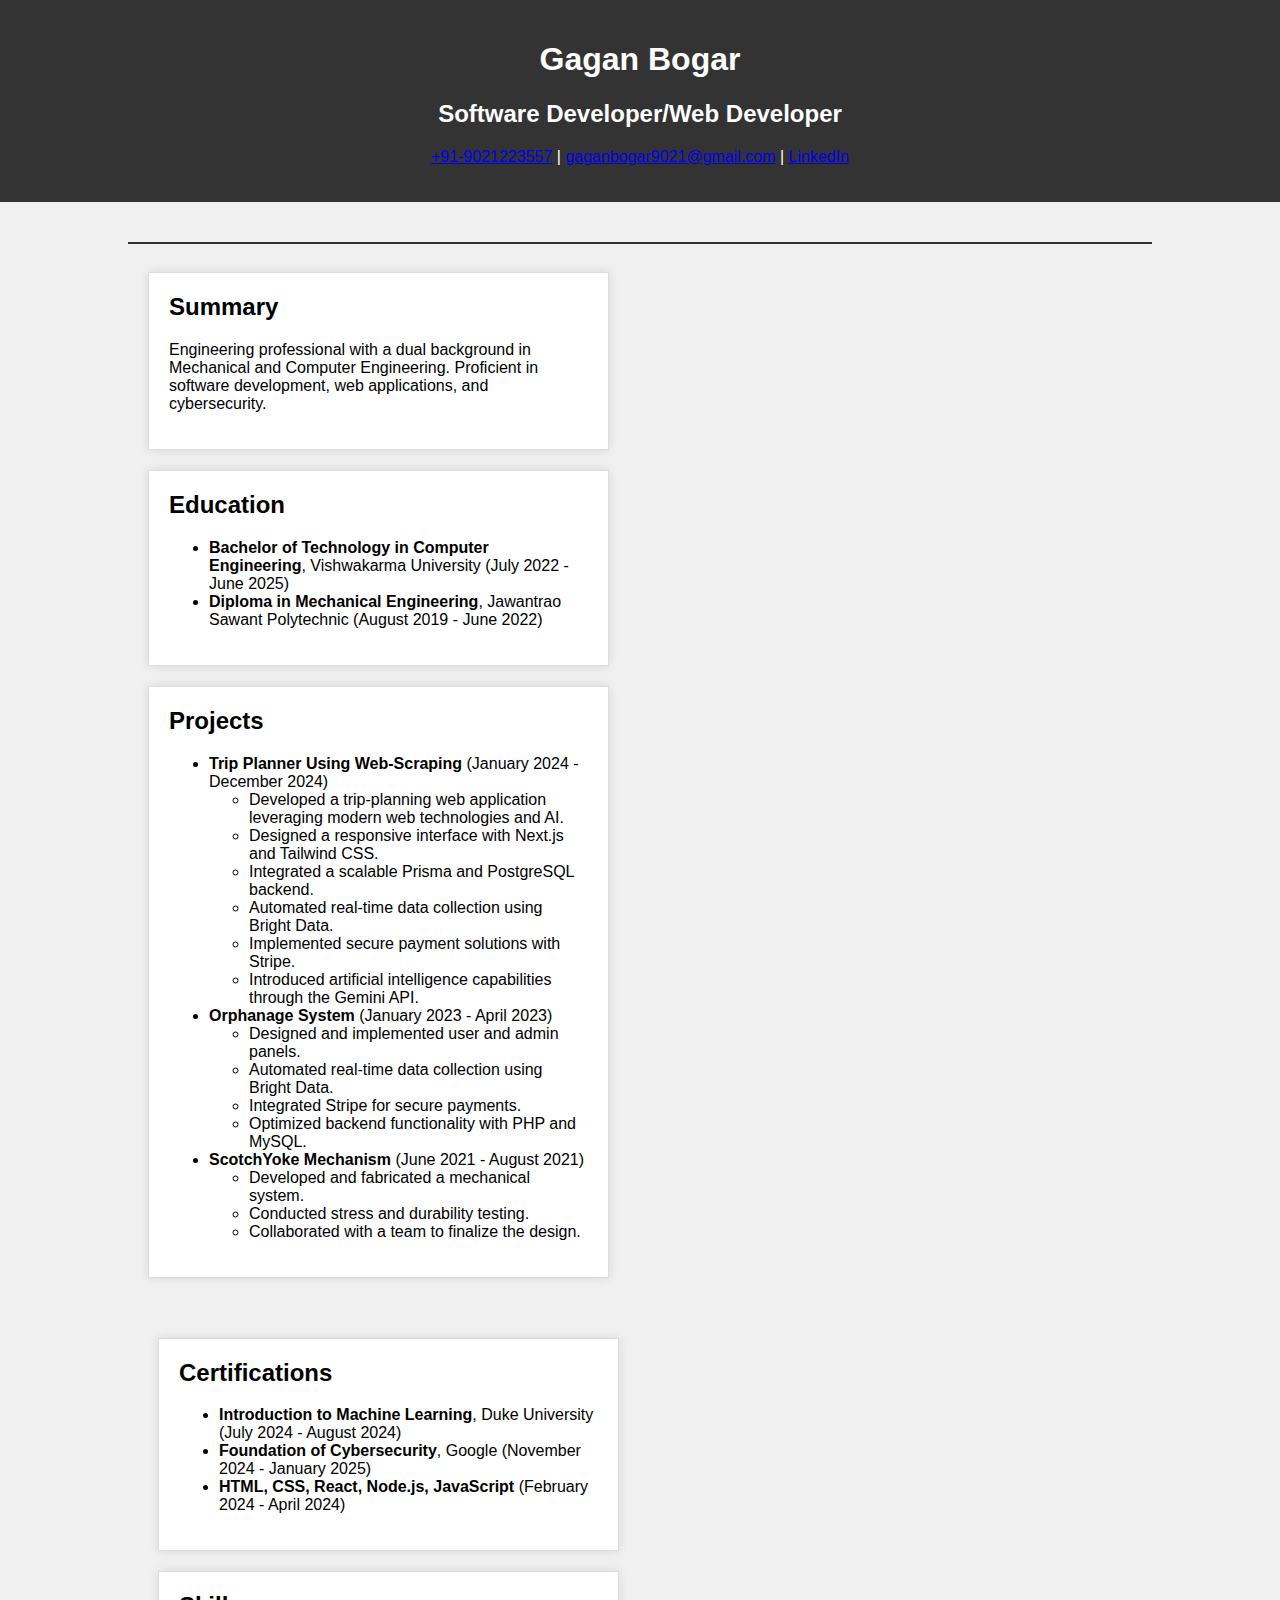
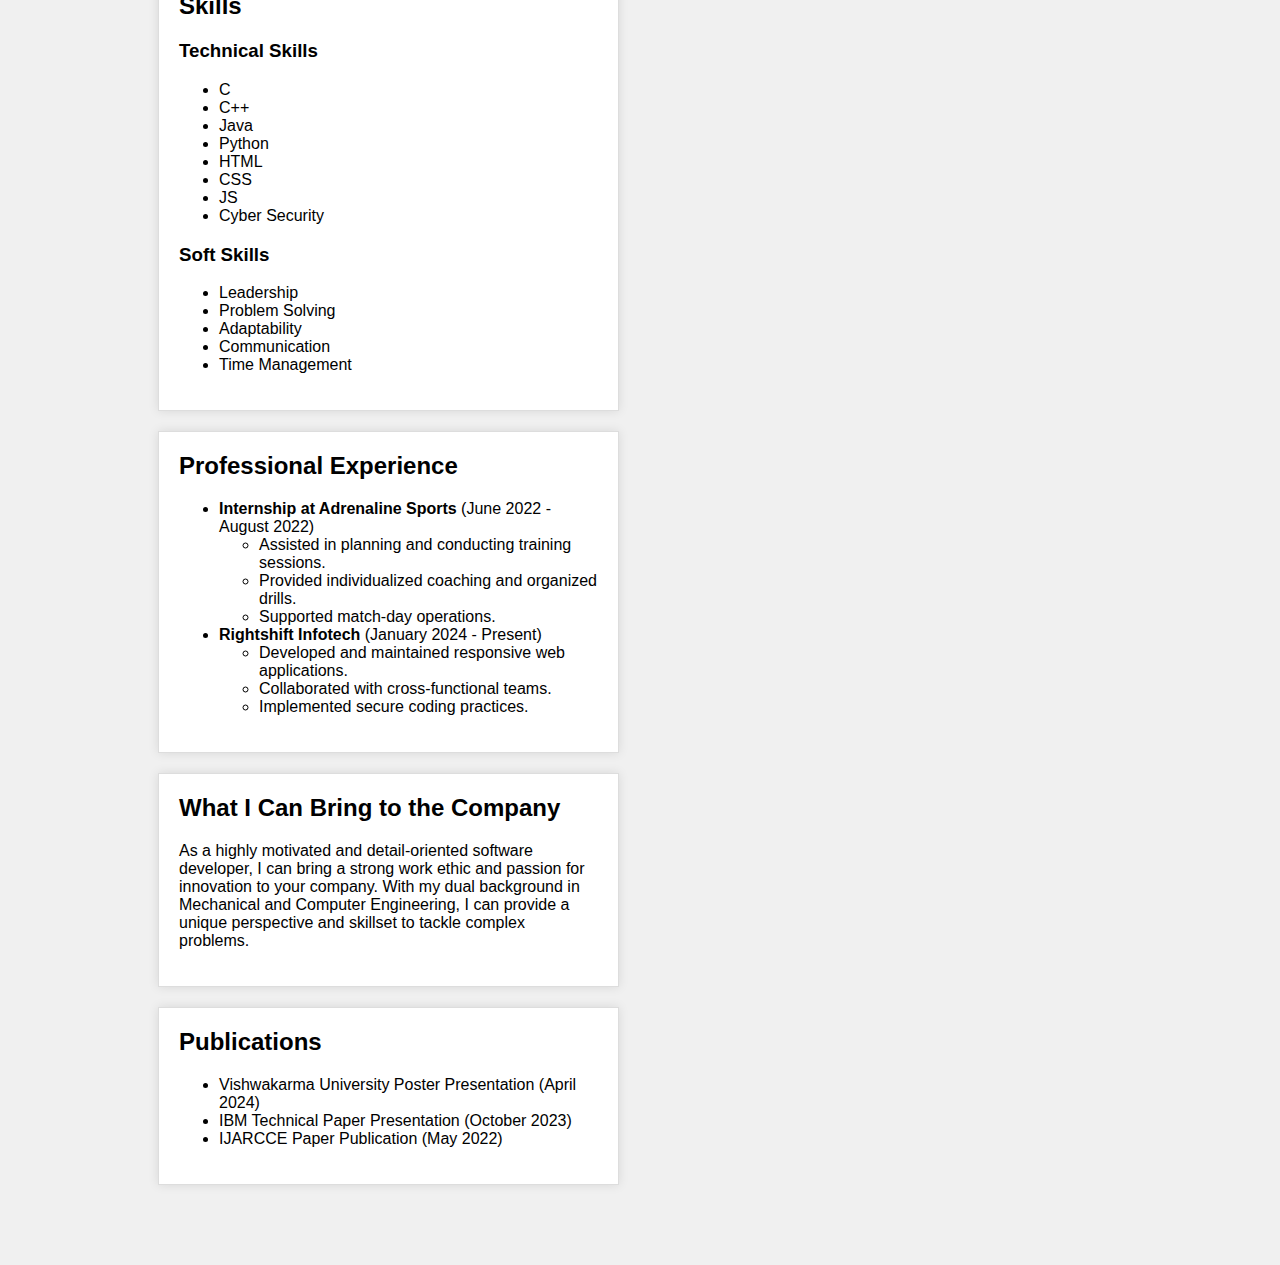
<file: INTERNSHIP/index.html>
<!DOCTYPE html>
<html>
  <head>
    <title>Gagan Bogar - Resume</title>
    <link rel="stylesheet" type="text/css" href="style.css" />
  </head>
  <body>
    <!-- Header Section -->
    <header>
      <h1>Gagan Bogar</h1>
      <h2>Software Developer/Web Developer</h2>
      <p>
        <a href="tel:+919021223557">+91-9021223557</a> |
        <a href="mailto:gaganbogar9021@gmail.com">gaganbogar9021@gmail.com</a> |
        <a href="https://www.linkedin.com/in/gagan-bogar/" target="_blank"
          >LinkedIn</a
        >
      </p>
    </header>

    <!-- Body Section -->
    <div class="container">
      <hr />
      <!-- Left Section -->
      <div class="left-section">
        <!-- Summary Section -->
        <section id="summary">
          <h2>Summary</h2>
          <p>
            Engineering professional with a dual background in Mechanical and
            Computer Engineering. Proficient in software development, web
            applications, and cybersecurity.
          </p>
        </section>

        <!-- Education Section -->
        <section id="education">
          <h2>Education</h2>
          <ul>
            <li>
              <strong>Bachelor of Technology in Computer Engineering</strong>,
              Vishwakarma University (July 2022 - June 2025)
            </li>
            <li>
              <strong>Diploma in Mechanical Engineering</strong>, Jawantrao
              Sawant Polytechnic (August 2019 - June 2022)
            </li>
          </ul>
        </section>

        <!-- Projects Section -->
        <section id="projects">
          <h2>Projects</h2>
          <ul>
            <li>
              <strong>Trip Planner Using Web-Scraping</strong> (January 2024 -
              December 2024)
              <ul>
                <li>
                  Developed a trip-planning web application leveraging modern
                  web technologies and AI.
                </li>
                <li>
                  Designed a responsive interface with Next.js and Tailwind CSS.
                </li>
                <li>Integrated a scalable Prisma and PostgreSQL backend.</li>
                <li>Automated real-time data collection using Bright Data.</li>
                <li>Implemented secure payment solutions with Stripe.</li>
                <li>
                  Introduced artificial intelligence capabilities through the
                  Gemini API.
                </li>
              </ul>
            </li>
            <li>
              <strong>Orphanage System</strong> (January 2023 - April 2023)
              <ul>
                <li>Designed and implemented user and admin panels.</li>
                <li>Automated real-time data collection using Bright Data.</li>
                <li>Integrated Stripe for secure payments.</li>
                <li>Optimized backend functionality with PHP and MySQL.</li>
              </ul>
            </li>
            <li>
              <strong>ScotchYoke Mechanism</strong> (June 2021 - August 2021)
              <ul>
                <li>Developed and fabricated a mechanical system.</li>
                <li>Conducted stress and durability testing.</li>
                <li>Collaborated with a team to finalize the design.</li>
              </ul>
            </li>
          </ul>
        </section>
      </div>

      <!-- Right Section -->
      <div class="right-section">
        <!-- Certifications Section -->
        <section id="certifications">
          <h2>Certifications</h2>
          <ul>
            <li>
              <strong>Introduction to Machine Learning</strong>, Duke University
              (July 2024 - August 2024)
            </li>
            <li>
              <strong>Foundation of Cybersecurity</strong>, Google (November
              2024 - January 2025)
            </li>
            <li>
              <strong>HTML, CSS, React, Node.js, JavaScript</strong> (February
              2024 - April 2024)
            </li>
          </ul>
        </section>

        <!-- Skills Section -->
        <section id="skills">
          <h2>Skills</h2>
          <h3>Technical Skills</h3>
          <ul>
            <li>C</li>
            <li>C++</li>
            <li>Java</li>
            <li>Python</li>
            <li>HTML</li>
            <li>CSS</li>
            <li>JS</li>
            <li>Cyber Security</li>
          </ul>
          <h3>Soft Skills</h3>
          <ul>
            <li>Leadership</li>
            <li>Problem Solving</li>
            <li>Adaptability</li>

            <li>Communication</li>
            <li>Time Management</li>
          </ul>
        </section>

        <!-- Professional Experience Section -->
        <section id="experience">
          <h2>Professional Experience</h2>
          <ul>
            <li>
              <strong>Internship at Adrenaline Sports</strong> (June 2022 -
              August 2022)
              <ul>
                <li>Assisted in planning and conducting training sessions.</li>
                <li>Provided individualized coaching and organized drills.</li>
                <li>Supported match-day operations.</li>
              </ul>
            </li>
            <li>
              <strong>Rightshift Infotech</strong> (January 2024 - Present)
              <ul>
                <li>Developed and maintained responsive web applications.</li>
                <li>Collaborated with cross-functional teams.</li>
                <li>Implemented secure coding practices.</li>
              </ul>
            </li>
          </ul>
        </section>

        <!-- What I Can Bring to the Company Section -->
        <section id="what-i-can-bring">
          <h2>What I Can Bring to the Company</h2>
          <p>
            As a highly motivated and detail-oriented software developer, I can
            bring a strong work ethic and passion for innovation to your
            company. With my dual background in Mechanical and Computer
            Engineering, I can provide a unique perspective and skillset to
            tackle complex problems.
          </p>
        </section>

        <!-- Publications Section -->
        <section id="publications">
          <h2>Publications</h2>
          <ul>
            <li>Vishwakarma University Poster Presentation (April 2024)</li>
            <li>IBM Technical Paper Presentation (October 2023)</li>
            <li>IJARCCE Paper Publication (May 2022)</li>
          </ul>
        </section>
      </div>
    </div>
  </body>
</html>
</file>
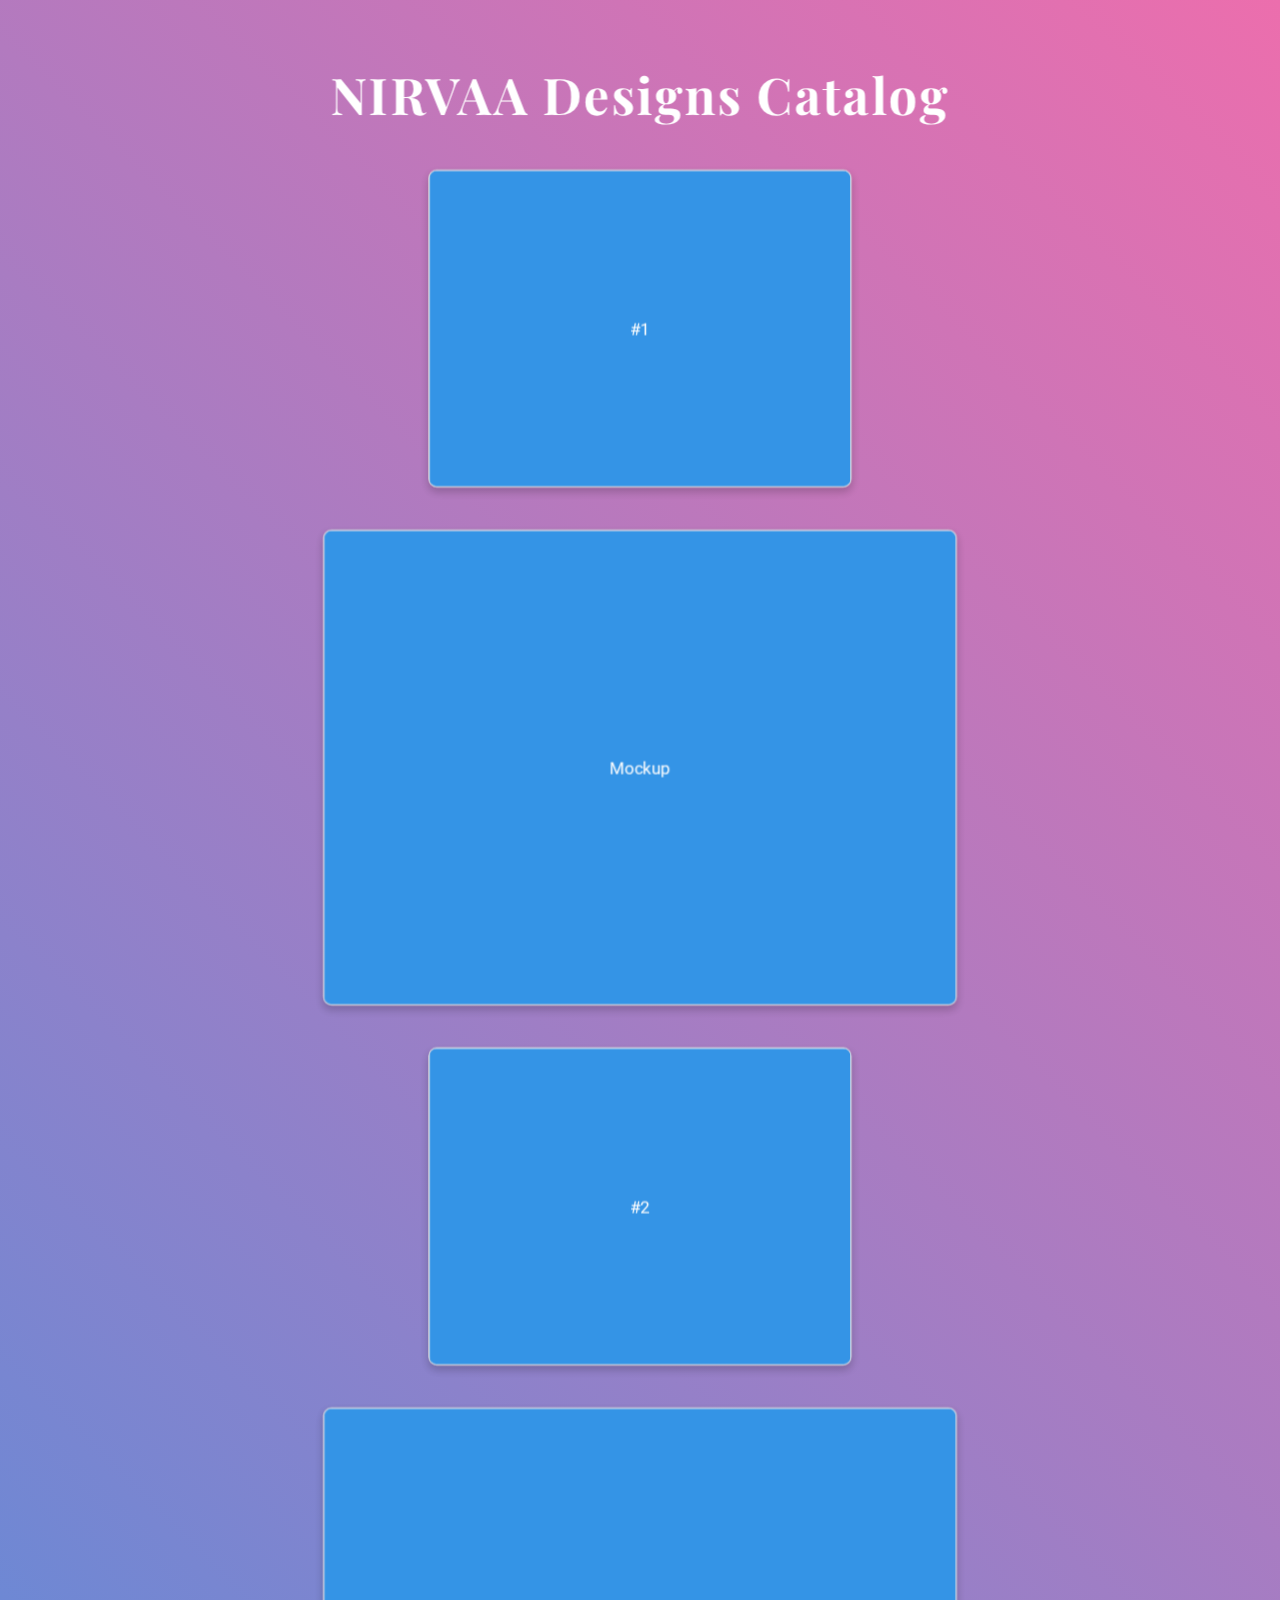
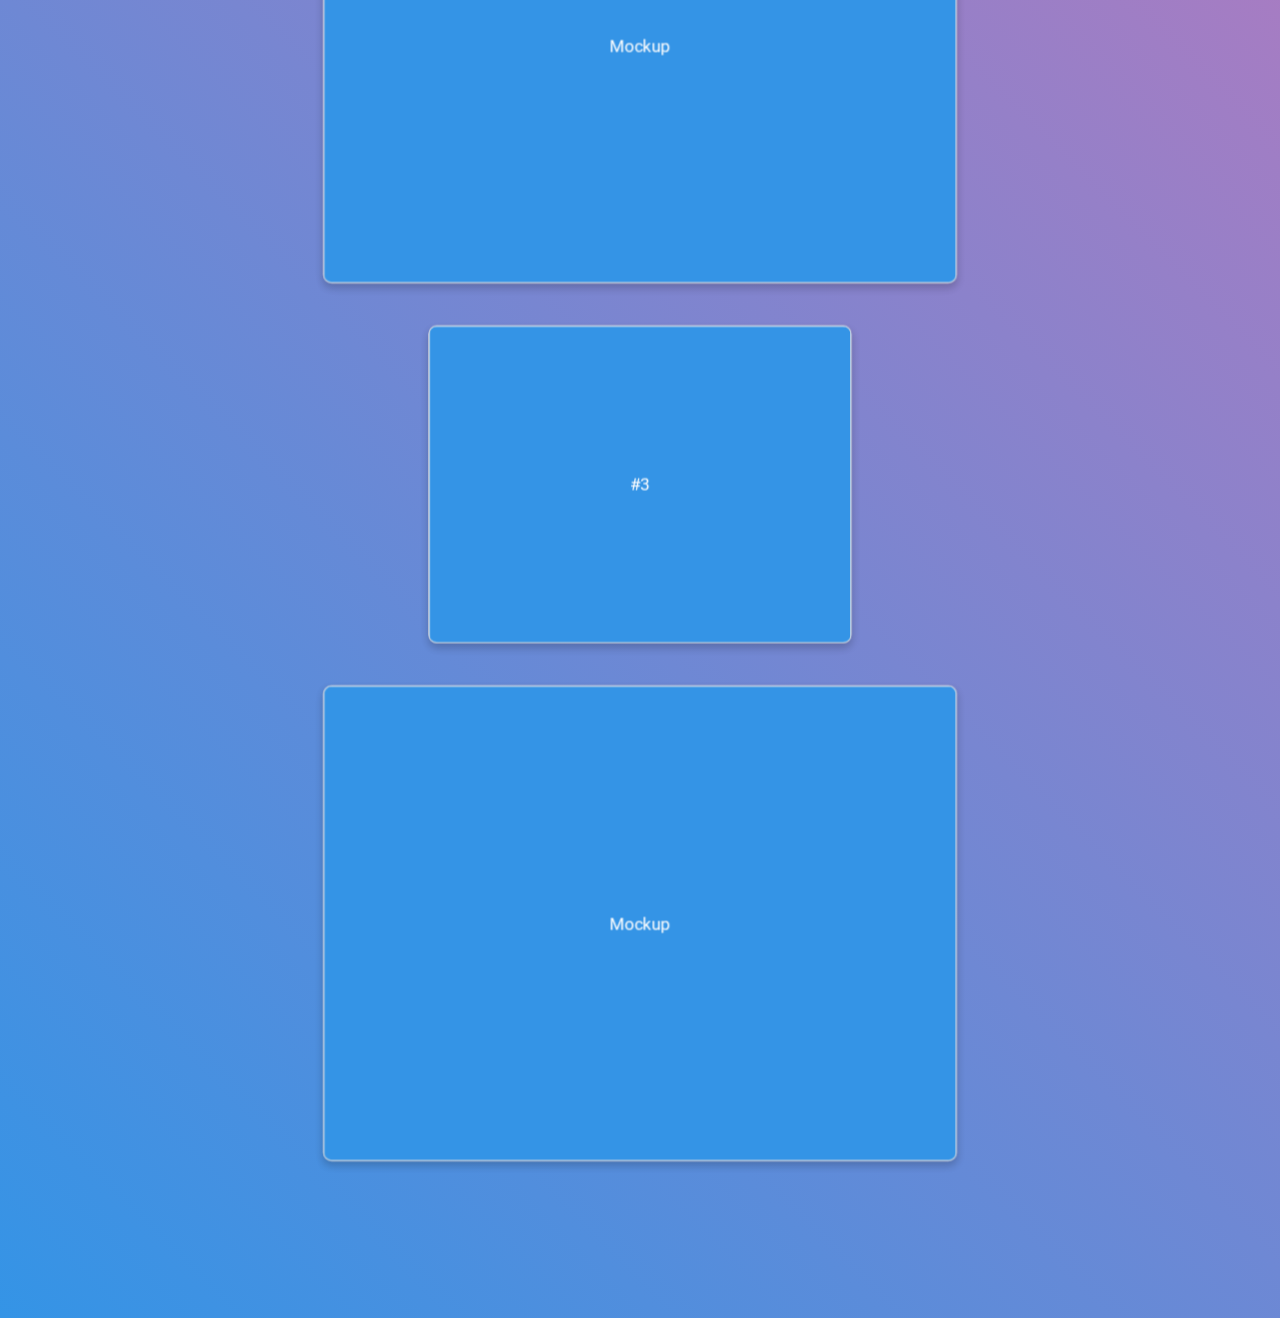
<file: pakka final.html>
<!DOCTYPE html>
<html lang="en">

<head>
    <meta charset="UTF-8">
    <meta name="viewport" content="width=device-width, initial-scale=1.0">
    <title>NIRVAA Designs Catalog</title>
    <link rel="stylesheet" href="https://fonts.googleapis.com/css2?family=Playfair+Display:wght@700&family=Roboto:wght@400&display=swap">
    <style>
        body {
            font-family: 'Roboto', sans-serif;
            margin: 80px 0 0;
            padding: 0;
            background: linear-gradient(45deg, #3494e6, #ec6ead);
            color: #fff;
            text-align: center;
            perspective: 1000px;
            overflow-x: hidden;
        }

        h1 {
            margin-bottom: 40px;
            font-family: 'Playfair Display', serif;
            font-size: 3em;
            letter-spacing: 2px;
            transform: translateZ(50px);
        }

        .container {
            display: flex;
            flex-direction: column;
            align-items: center;
            justify-content: center;
            padding: 20px;
            transform-style: preserve-3d;
            transform: translateZ(0);
        }

        .card-container {
            display: flex;
            flex-direction: column;
            align-items: center;
            gap: 40px;
            transform: translateZ(50px);
        }

        .design-card {
            position: relative;
            width: 400px;
            height: 300px;
            border: 1px solid #ddd;
            border-radius: 8px;
            overflow: hidden;
            background: #fff;
            box-shadow: 0 4px 8px rgba(0, 0, 0, 0.2);
            transform-style: preserve-3d;
            animation: bounceIn 0.5s ease-out;
            transition: transform 0.3s, box-shadow 0.3s;
        }

        .bigger-box {
            width: 600px;
            height: 450px;
            transform: translateZ(0);
        }

        .design-card:hover {
            transform: translateZ(20px) scale(1.1);
            box-shadow: 0 0 20px rgba(255, 223, 77, 0.8);
        }

        .design-box {
            position: absolute;
            top: 0;
            left: 0;
            width: 100%;
            height: 100%;
            background: #3494e6;
            display: flex;
            align-items: center;
            justify-content: center;
            color: #fff;
            transition: transform 0.3s;
        }

        .design-card:hover .design-box {
            transform: translateY(-100%);
        }

        .glow {
            position: absolute;
            content: "";
            background: rgba(255, 223, 77, 0.8);
            z-index: 1;
            border-radius: 50%;
            transform: scale(0);
            animation: glow 1s infinite;
        }

        .image-preview-container {
            position: absolute;
            top: 100%; /* Start off below the design card */
            left: 0;
            width: 100%;
            overflow: hidden;
            transition: top 0.3s;
        }

        .image-preview {
            max-width: 100%;
            max-height: 100%;
            object-fit: cover;
        }

        .design-card:hover .image-preview-container {
            top: 0; /* Move it up when the design card is hovered */
        }

        .notification-area {
            position: fixed;
            bottom: 10px;
            left: 10px;
            padding: 10px;
            background-color: #333;
            color: #fff;
            border-radius: 4px;
            display: none;
        }

        body.no-scroll {
            overflow: hidden;
        }

        @keyframes glow {
            0% {
                transform: scale(0);
            }
            50% {
                transform: scale(1);
            }
            100% {
                transform: scale(0);
            }
        }

        @keyframes fadeIn {
            0%, 100% {
                opacity: 0;
            }
            50% {
                opacity: 1;
            }
        }

        .extra-space {
            height: 200px;
        }
    </style>

</head>

<body>

    <div class="container">
        <h1>NIRVAA Designs Catalog</h1>

        <div class="card-container" id="cardContainer">
            <!-- Design cards will be dynamically added here -->
        </div>

        <div class="extra-space"></div>
    </div>

    <div class="notification-area" id="notificationArea">Design Liked! &#10084;</div>

    <script>
        const designsData = [
            { name: "Design 1", smallImageUrl: "path/to/smallImage1.jpg", bigImageUrl: "path/to/bigImage1.jpg", smallImageLocked: false, bigImageLocked: false },
            { name: "Design 2", smallImageUrl: "path/to/smallImage2.jpg", bigImageUrl: "path/to/bigImage2.jpg", smallImageLocked: false, bigImageLocked: false },
            { name: "Design 3", smallImageUrl: "path/to/smallImage3.jpg", bigImageUrl: "path/to/bigImage3.jpg", smallImageLocked: false, bigImageLocked: false },
        ];

        // Add your secret key
        const secretKey = "yourSecretKey";

        function createDesignCard(index, isBiggerBox = false) {
            const card = document.createElement('div');
            card.className = 'design-card' + (isBiggerBox ? ' bigger-box' : '');

            const designBox = document.createElement('div');
            designBox.className = 'design-box';

            const glow = document.createElement('div');
            glow.className = 'glow';

            const content = document.createElement('div');
            content.textContent = isBiggerBox ? 'Mockup' : '#' + (index + 1);

            designBox.appendChild(glow);
            designBox.appendChild(content);

            card.appendChild(designBox);

            const imagePreviewContainer = document.createElement('div');
            imagePreviewContainer.className = 'image-preview-container';
            card.appendChild(imagePreviewContainer);

            const imagePreview = document.createElement('img');
            imagePreview.className = 'image-preview';
            imagePreviewContainer.appendChild(imagePreview);

            // Add event listener for image selection on hover
            card.addEventListener('mouseenter', () => {
                const canUpload = promptImageSelection(index, isBiggerBox);
                if (!canUpload) {
                    alert('You do not have permission to change this image.');
                }
            });

            return card;
        }

        function promptImageSelection(index, isBiggerBox) {
            const imageLockedKey = isBiggerBox ? 'bigImageLocked' : 'smallImageLocked';

            // Check if the image is already locked
            if (designsData[index][imageLockedKey]) {
                return false;
            }

            // Check your secret key
            const userEnteredKey = prompt('Enter the secret key:');

            // Replace the prompt with a direct comparison
            if (userEnteredKey === secretKey) {
                const fileInput = document.createElement('input');
                fileInput.type = 'file';
                fileInput.accept = 'image/*';
                fileInput.style.display = 'none';

                fileInput.addEventListener('change', (event) => {
                    const file = event.target.files[0];
                    if (file) {
                        const imageUrl = URL.createObjectURL(file);
                        setDesignImage(index, imageUrl, isBiggerBox);
                        // Lock the image after upload
                        designsData[index][imageLockedKey] = true;
                    }
                });

                document.body.appendChild(fileInput);

                // Trigger the file input
                fileInput.click();

                // Remove the file input element
                document.body.removeChild(fileInput);

                return true;
            } else {
                return false;
            }
        }

        function setDesignImage(index, imageUrl, isBiggerBox) {
            const designCardIndex = isBiggerBox ? index * 2 + 2 : index * 2 + 1;
            const designCard = document.querySelector(`.design-card:nth-child(${designCardIndex})`);
            const imagePreview = designCard.querySelector('.image-preview');
            imagePreview.src = imageUrl;
        }

        const cardContainer = document.getElementById('cardContainer');

        designsData.forEach((design, index) => {
            const designCard = createDesignCard(index);
            cardContainer.appendChild(designCard);

            const biggerBox = createDesignCard(index, true);
            cardContainer.appendChild(biggerBox);
        });
    </script>

</body>

</html>
</file>
<file: INTERNSHIP/style.css>
body {
  font-family: Arial, sans-serif;
  margin: 0;
  padding: 0;
  background-color: #f0f0f0;
}

header {
  background-color: #333;
  color: #fff;
  padding: 20px;
  text-align: center;
}

.container {
  width: 80%;
  margin: 40px auto;
}

hr {
  border: 1px solid #333;
}

.left-section,
.right-section {
  width: 45%;
  display: inline-block;
  vertical-align: top;
  padding: 20px;
}

.left-section {
  margin-right: 10px;
}

.right-section {
  margin-left: 10px;
}

section {
  background-color: #fff;
  padding: 20px;
  border: 1px solid #ddd;
  margin-bottom: 20px;
  box-shadow: 0 0 10px rgba(0, 0, 0, 0.1);
  transition: transform 0.3s ease-in-out;
}

section:hover {
  transform: scale(1.05);
  box-shadow: 0 0 20px rgba(0, 0, 0, 0.3);
}

h2 {
  margin-top: 0;
}
</file>
